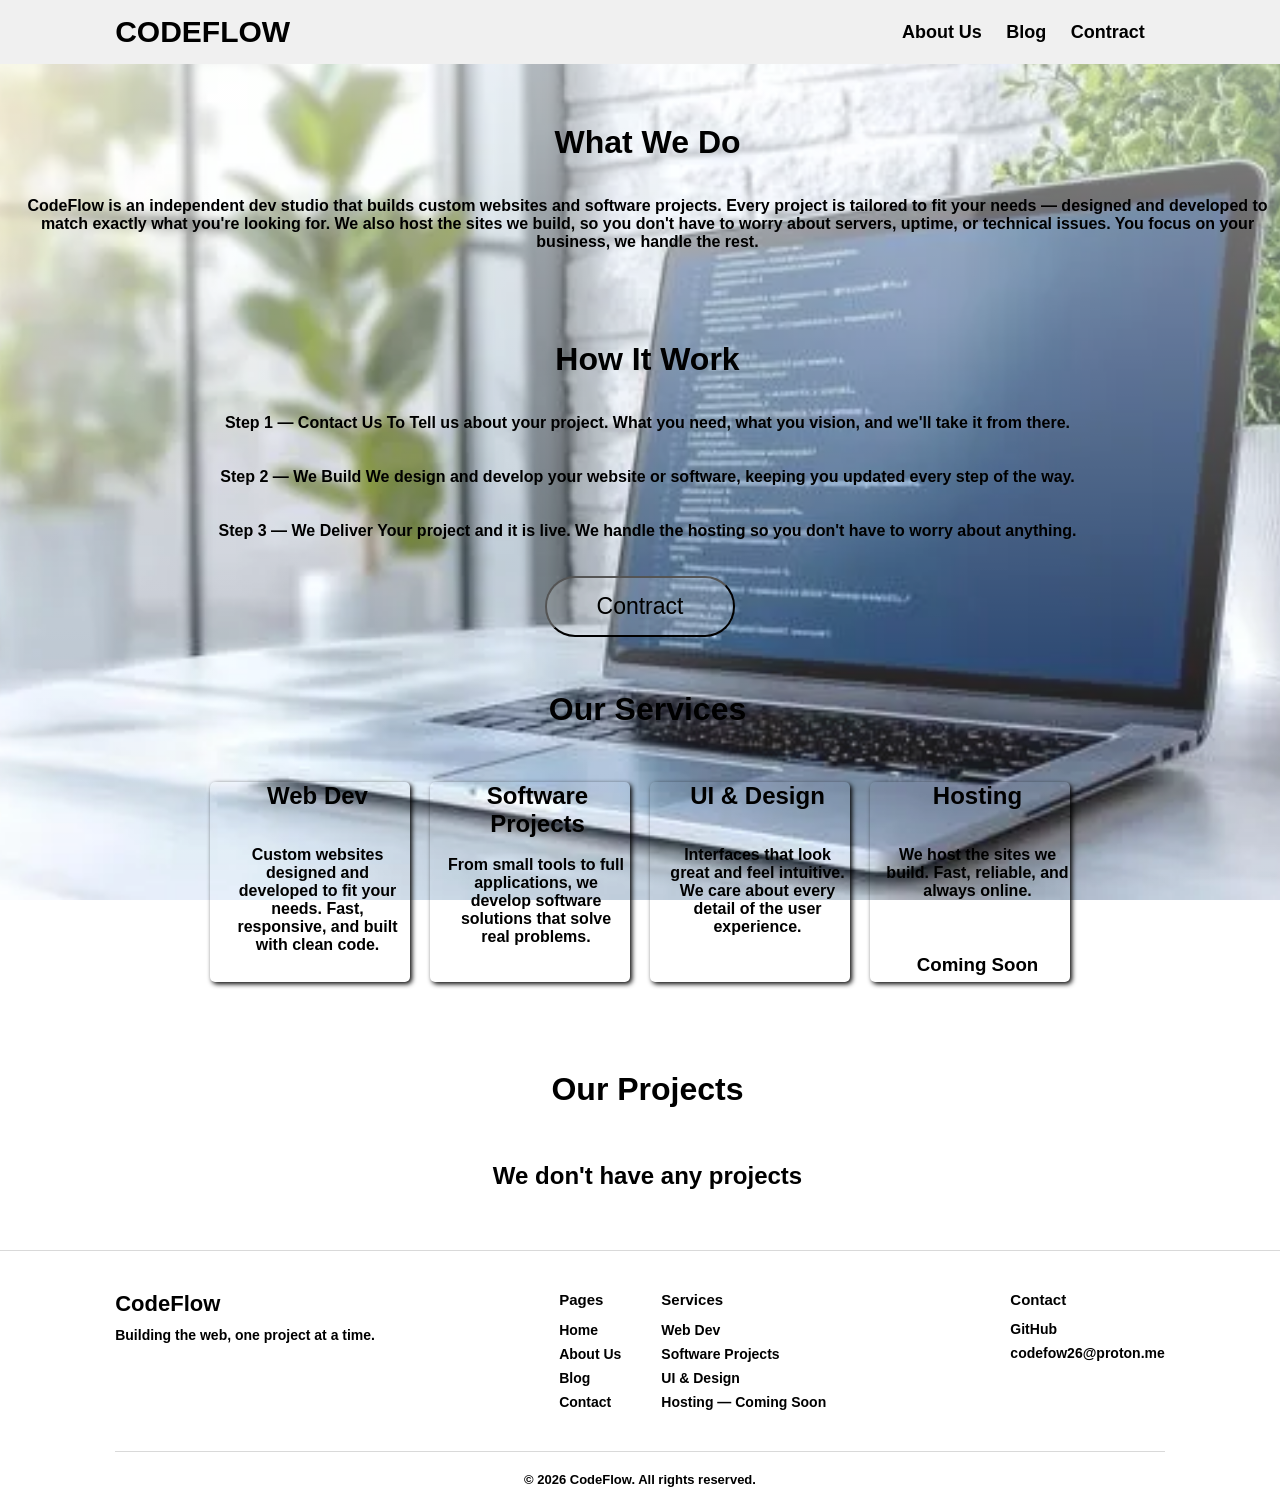
<file: index.html>
<!DOCTYPE html>
<html lang="en">
<head>
    <meta charset="UTF-8">
    <meta name="viewport" content="width=device-width, initial-scale=1.0">
    <title>CodeFlow</title>
    <link rel="stylesheet" href="global/global.css">
    <link rel="stylesheet" href="index.css">
    <!-- Βασικά SEO Meta Tags -->
<title>CodeFlow | Web Development Studio - Κατασκευή Ιστοσελίδων</title>
<meta name="description" content="Το CodeFlow είναι studio web development που δημιουργεί σύγχρονες, γρήγορες και responsive ιστοσελίδες. Custom web development services για επιχειρήσεις και ιδιώτες.">
<meta name="keywords" content="codeflow, web development, κατασκευή ιστοσελίδων, δημιουργία website, freelance developer, custom websites, web design, HTML CSS JavaScript">
<meta name="author" content="CodeFlow">
<meta name="robots" content="index, follow">
<meta name="language" content="Greek">
<meta name="revisit-after" content="7 days">
<link rel="canonical" href="https://το-username-σου.github.io/">
<!-- Mobile / Viewport -->
<meta name="viewport" content="width=device-width, initial-scale=1.0">
<meta name="theme-color" content="#0d0d0d">
</head>
<body>
    <header>
        <a href="index.html" class="logo">CodeFlow</a>

        <div class="hamburger" onclick="toggleMenu()">
            <span></span>
            <span></span>
            <span></span>
        </div>

        <ul class="nav-links">
            <li><a href="About/About.html">About Us</a></li>
            <li><a href="Blog/blog.html">Blog</a></li>
            <li><a href="Contact/Contract.html">Contract</a></li>
            <!-- <li><button type="button" class="btn-login">Log In</button></li> -->
            <!-- <li><button type="button" class="btn-signup">Sign Up</button></li> -->
        </ul>
    </header>

    <div class="overlay" onclick="toggleMenu()"></div>

    <br>

    <br>

    <br>

    <!-- περιεχομενο site -->

     <!-- what we do -->

   <h1 class="typing">What We Do</h1>

   <br>

   <br>

   <p class="fade-in">CodeFlow is an independent dev studio that builds custom websites and software projects.
     Every project is tailored to fit your needs — designed and developed to match exactly what 
     you're looking for.
    We also host the sites we build, so you don't have to worry about servers, uptime, or technical issues.
     You focus on your business, we handle the rest.</p>

     <br>

     <br>

     <br>

     <br>

     <br>
     <!-- how it works -->

     <h1 class="typing"> How It Works</h1>

     <br>

     <br>

     <!-- steps -->

     <p>Step 1 — Contact Us To Tell us about your project. What you
         need, what you vision, and we'll take it from there.</p>

         <br>

         <br>

         <p>Step 2 — We Build We design and develop your website
             or software, keeping you updated every step of the way.</p>

        <br>

        <br>

        <p>Step 3 — We Deliver Your project and it is live. We handle
         the hosting so you don't have to worry about anything.</p>

         <br>

         <br>

         <!-- button Contract -->

        <a href="Contact/Contract.html">
         <button id="indexButtonContract">Contract</button>
        </a> 
        
        <br>

        <br>

        <br>

        <h1>Our Services</h1>

        <br>

        <br>

        <br>

        <div class="services-container">

            <!-- πρωτο Div με τα service μας (WebDev) -->
        <div id="ServiceDiv1" class="ServicesDiv">
            <h2>Web Dev</h2>
            <br>
            <br>
            <p>
            Custom websites
             designed and developed
             to fit your needs. Fast, responsive,
              and built with clean code.
            </p>
        </div>

        <!-- Δευτερο Div με τα service μας (Software Projects) -->

        <div id="ServiceDiv2" class="ServicesDiv">
            <h2> Software Projects</h2>
            <br>
            <p style="margin-right: 3px;";>
                From small tools to full applications,
                 we develop software solutions that
                  solve real problems.
                </p>
        </div>

        <!-- Tριτο Div με τα Service μας -->

        <div id="ServiceDiv3" class="ServicesDiv">
            <h2>UI & Design</h2>
            <br>
            <br>
            <p>
            Interfaces that look great and feel intuitive.
            We care about every detail of the user experience.
            </p>
        </div>

        <!-- τεταρτο Div με τα Service μας (Hostnig) -->

        <div class="ServicesDiv">
        <h2>Hosting</h2>
        <br>
        <br>
        <p>
        We host the sites we build. Fast, reliable, 
        and always online.
        </p>
        <br>
        <br>
        <br>
        <h3>Coming Soon</h3>
        </div>

        </div>

        <br>

        <br>

        <br>

        <!-- Τα project μας -->

        <h1>Our Projects</h1>

        <br>

        <br>

        <br>

        <h2>We don't have any projects</h2>
        <!-- <div class="OurProjectsContainer"> 
        <div class="OurProjects">
        <h2>PaokStickers SKG</h2>
        <br>
        <p>We are creating a new Site that sells PAOK Stickers.</p>
        <br>
        <br>
        <h3>Coming Soon</h3>
        </div>
        </div>
        -->
        <!-- Footer -->

        <footer>
    <div class="footer-top">

        <!-- Αριστερά -->
        <div class="footer-brand">
            <p class="footer-logo">CodeFlow</p>
            <p class="footer-tagline">Building the web, one project at a time.</p>
        </div>

        <!-- Μέση -->
        <div class="footer-links">
            <div class="footer-col">
                <p class="footer-col-title"><b>Pages</b></p>
                <ul>
                    <li><a href="index.html">Home</a></li>
                    <li><a href="About/About.html">About Us</a></li>
                    <li><a href="Blog/blog.html">Blog</a></li>
                    <li><a href="Contact/Contract.html">Contact</a></li>
                </ul>
            </div>
            <div class="footer-col">
                <p class="footer-col-title"><b>Services</b></p>
                <ul>
                    <li><a href="#">Web Dev</a></li>
                    <li><a href="#">Software Projects</a></li>
                    <li><a href="#">UI & Design</a></li>
                    <li><a href="#" class="coming-soon">Hosting — Coming Soon</a></li>
                </ul>
            </div>
        </div>

        <!-- Δεξιά -->
        <div class="footer-contact">
            <p class="footer-col-title"><b>Contact</b></p>
            <a href="https://github.com/CodeFlowStudio26" target="_blank">GitHub</a>
            <a href="mailto:codefow26@proton.me">codefow26@proton.me</a>
        </div>

    </div>

    <!-- Κάτω γραμμή -->
    <div class="footer-bottom">
        <p>© 2026 CodeFlow. All rights reserved.</p>
    </div>
</footer>





    <script src="global/global.js"></script>
    <script src="index.js"></script>
</body>
</html>
</file>
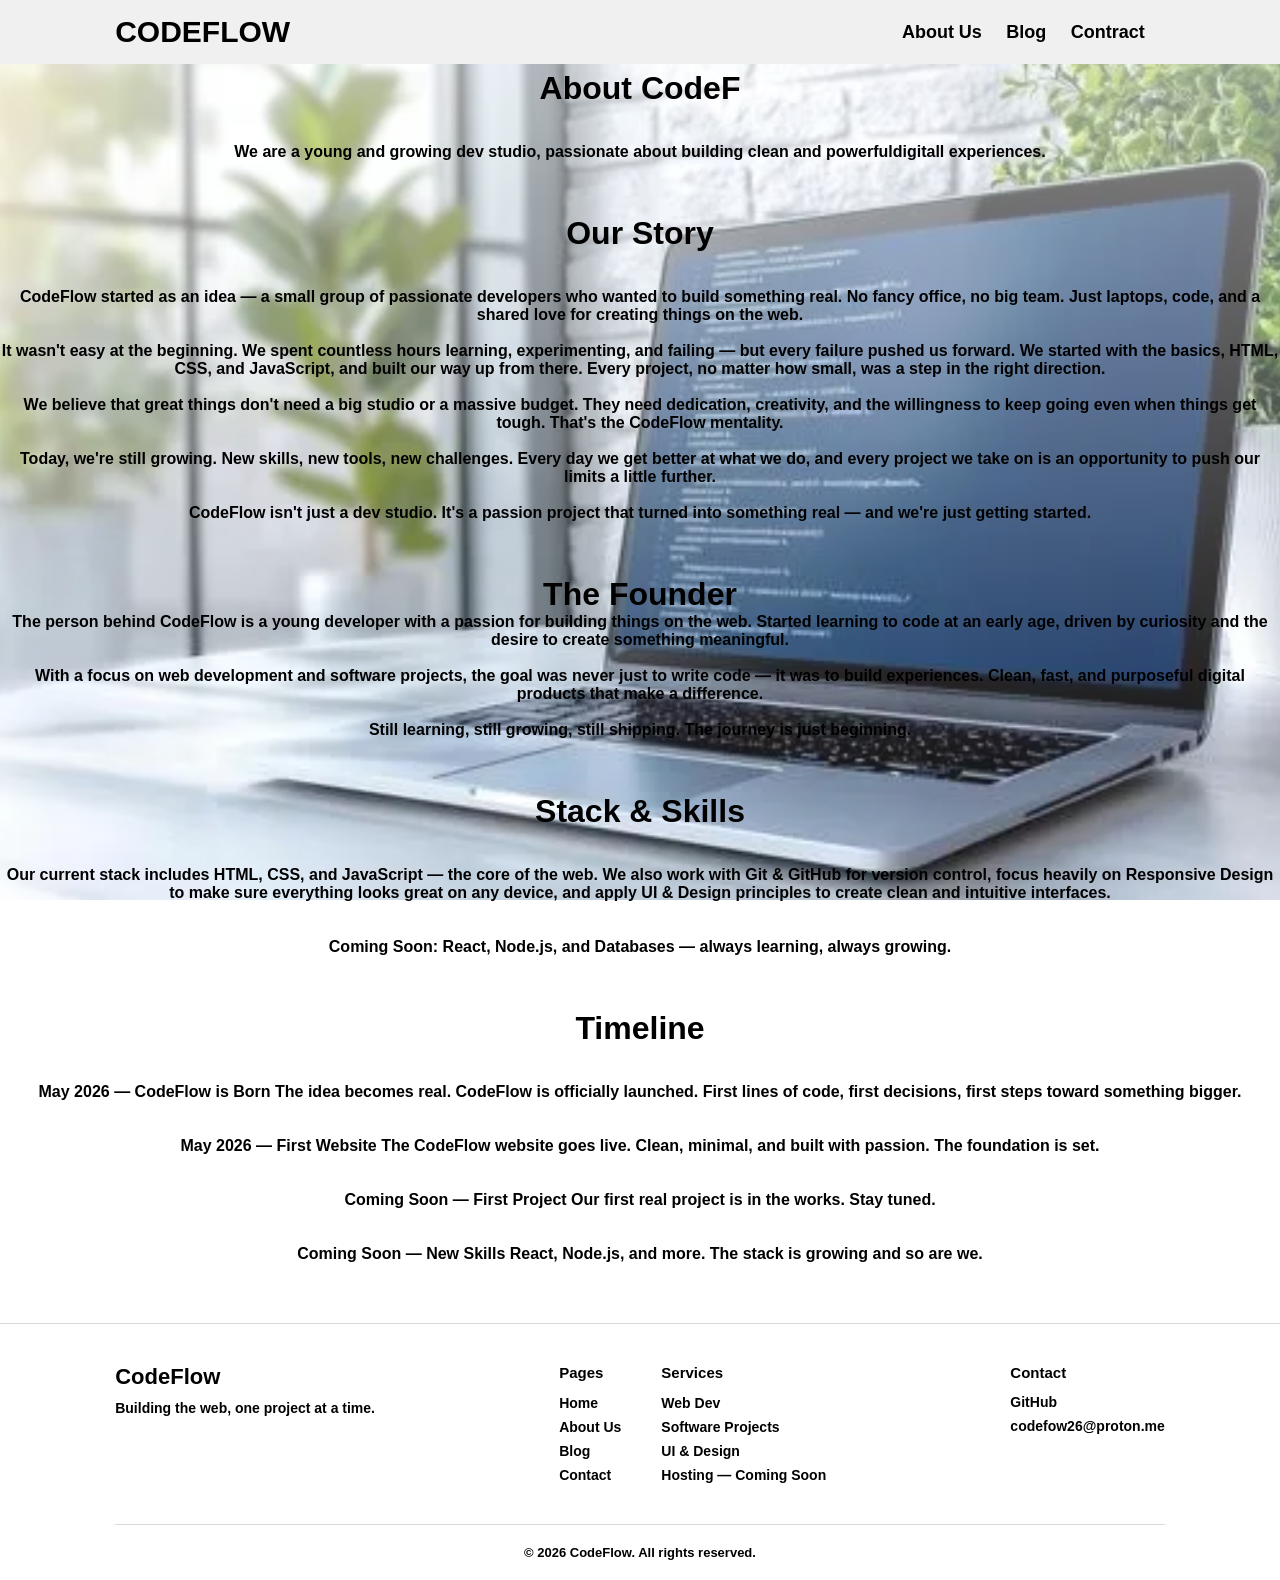
<file: About/About.html>
<!DOCTYPE html>
<html lang="en">
<head>
    <meta charset="UTF-8">
    <meta name="viewport" content="width=device-width, initial-scale=1.0">
    <title>CodeFlow</title>
    <link rel="stylesheet" href="../global/global.css">
    <link rel="stylesheet" href="About.css">
</head>
<body>

<header>
<a href="../index.html" class="logo">CodeFlow</a>

<div class="hamburger" onclick="toggleMenu()">
    <span></span>
    <span></span>
    <span></span>
</div>

<ul class="nav-links">
    <li><a href="About.html">Αbout Us</a></li>
    <li><a href="../Blog/blog.html">Blog</a></li>
    <li><a href="../Contact/Contract.html">Contract</a></li>
    <!-- <li><button type="button" class="btn-login">Log In</button></li> -->
    <!-- <li><button type="button" class="btn-signup">Sign Up</button></li> -->
</ul>
</header>

<div class="overlay" onclick="toggleMenu()"></div>
    
<h1 class="typing">About CodeFlow</h1>

<br>

<br>

<p class="fade-in">We are a young and growing dev studio, passionate about
 building clean and powerfuldigitall experiences.</p>

 <br>

 <br>

 <br>

 <h1> Our Story</h1>

<br>

<br>

<p class="fade-in">CodeFlow started as an idea — a small group of passionate developers who wanted 
    to build something real. No fancy office, no big team. Just laptops, code,
     and a shared love for creating things on the web.</p>

     <br>

<p class="fade-in">It wasn't easy at the beginning. We spent countless hours learning, 
    experimenting, and failing — but every failure pushed us
     forward. We started with the basics, HTML, CSS, and 
     JavaScript, and built our way up from there. Every project,
      no matter how small, was a step in the right direction.</p>

    <br>

<p class="fade-in">We believe that great things don't need a big studio or a massive budget.
     They need dedication, creativity, and the willingness to keep going even
      when things get tough. That's the CodeFlow mentality.</p>

    <br>

    <p class="fade-in">Today, we're still growing. New skills, new tools, new challenges.
         Every day we get better at what we do, and every project we take on is
          an opportunity to push our limits a little further.</p>

    <br>

        <p class="fade-in">CodeFlow isn't just a dev studio. It's a passion project that turned 
        into something real — and we're just getting started.</p>

    <br>

    <br>

    <br>

    <h1>The Founder</h1>

    <p class="fade-in">The person behind CodeFlow is a young developer with a passion for building 
    things on the web. Started learning to code at an early age, driven by curiosity 
    and the desire to create something meaningful.</p>

    <br>

    <p class="fade-in">With a focus on web development and software projects, the goal was never
     just to write code — it was to build experiences. Clean, fast, and purposeful
     digital products that make a difference.</p>

     <br>

     <p class="fade-in">Still learning, still growing, still shipping. The journey is just beginning.</p>

     <br>

     <br>

     <br>

     <h1>Stack & Skills</h1>

     <br>

     <br>

     <p class="fade-in">Our current stack includes HTML, CSS, and JavaScript — the core of the web.
         We also work with Git & GitHub for version control, focus heavily on Responsive
         Design to make sure everything looks great on any device, and apply UI & Design
         principles to create clean and intuitive interfaces.</p>

         <br>

         <br>

         <p class="fade-in">Coming Soon:
        React, Node.js, and Databases — always learning,
         always growing.</p>

         <br>

         <br>

         <br>

         <h1>Timeline</h1>
         <br>

         <br>

         <p class="fade-in">May 2026 — CodeFlow is Born
     The idea becomes real. CodeFlow is officially launched.
      First lines of code, first decisions, first steps toward
       something bigger.
        </p>

        <br>

        <br>

        <p class="fade-in">May 2026 — First Website
        The CodeFlow website goes live. Clean, minimal,
         and built with passion. The foundation is set.</p>

         <br>

         <br>

         <p class="fade-in">Coming Soon — First Project
        Our first real project is in the works.
         Stay tuned.</p>

         <br>

         <br>

         <p class="fade-in">Coming Soon — New Skills
        React, Node.js, and more. The stack is 
        growing and so are we.</p>




        <!-- Footer -->

        <footer>
    <div class="footer-top">

        <!-- Αριστερά -->
        <div class="footer-brand">
            <p class="footer-logo">CodeFlow</p>
            <p class="footer-tagline">Building the web, one project at a time.</p>
        </div>

        <!-- Μέση -->
        <div class="footer-links">
            <div class="footer-col">
                <p class="footer-col-title"><b>Pages</b></p>
                <ul>
                    <li><a href="index.html">Home</a></li>
                    <li><a href="About.html">About Us</a></li>
                    <li><a href="../Blog/blog.html">Blog</a></li>
                    <li><a href="../Contact/Contract.html">Contact</a></li>
                </ul>
            </div>
            <div class="footer-col">
                <p class="footer-col-title"><b>Services</b></p>
                <ul>
                    <li><a href="#">Web Dev</a></li>
                    <li><a href="#">Software Projects</a></li>
                    <li><a href="#">UI & Design</a></li>
                    <li><a href="#" class="coming-soon">Hosting — Coming Soon</a></li>
                </ul>
            </div>
        </div>

        <!-- Δεξιά -->
        <div class="footer-contact">
            <p class="footer-col-title"><b>Contact</b></p>
            <a href="https://github.com/CodeFlowStudio26" target="_blank">GitHub</a>
            <a href="mailto:codefow26@proton.me">codefow26@proton.me</a>
        </div>

    </div>

    <!-- Κάτω γραμμή -->
    <div class="footer-bottom">
        <p>© 2026 CodeFlow. All rights reserved.</p>
    </div>
</footer>




<script src="../global/global.js"></script>
<script src="About.js"></script>
</html>
</file>
<file: global/global.css>
* {
    margin: 0;
    padding: 0;
    box-sizing: border-box;
    text-decoration: none;
    list-style: none;
    font-family: arial;
}
body {
    padding-top: 70px;
}
header {
    background-color: #f0f0f0;
    padding: 15px 9%;
    display: flex;
    align-items: center;
    justify-content: space-between;
    position: fixed;
    width: 100%;
    top: 0;
    z-index: 1000;
}
.logo {
    font-size: 30px;
    text-transform: uppercase;
    color: #000000;
}
.overlay {
    display: none;
    position: fixed;
    top: 0;
    left: 0;
    width: 100%;
    height: 100%;
    backdrop-filter: blur(4px);
    z-index: 999;
}
.overlay.active {
    display: block;
}
li {
    display: inline-block;
}
li a {
    color: #000000;
    font-size: 18px;
    margin-right: 20px;
}
li a:hover {
    color: #6d5a5a;
}
.btn-login {
    background-color: transparent;
    color: #000000;
    border: 2px solid #000000;
    padding: 8px 16px;
    font-size: 16px;
    cursor: pointer;
    border-radius: 5px;
    margin-right: 10px;
}
.btn-signup {
    background-color: #000000;
    color: #ffffff;
    border: 2px solid #000000;
    padding: 8px 16px;
    font-size: 16px;
    cursor: pointer;
    border-radius: 5px;
}
.btn-login:hover {
    background-color: #000000;
    color: #ffffff;
}
.btn-signup:hover {
    background-color: #333333;
}
.hamburger {
    display: none;
    flex-direction: column;
    gap: 5px;
    cursor: pointer;
}
.hamburger span {
    width: 25px;
    height: 3px;
    background-color: #000000;
    border-radius: 3px;
}
@media (max-width: 859px) {
    .hamburger {
        display: flex;
    }
    .nav-links {
        display: none;
        flex-direction: column;
        position: absolute;
        top: 65px;
        left: 0;
        width: 100%;
        background-color: #f0f0f0;
        padding: 20px 9%;
        gap: 15px;
    }
    .nav-links.open {
        display: flex;
    }
    .nav-links li {
        display: block;
    }
}
.hero {
    padding: 60px 9%;
}
.hero-pre {
    font-size: 24px;
    margin-bottom: 20px;
}
.hero-list li {
    display: block;
    font-size: 18px;
    margin-bottom: 10px;
}
body{
    background-image: linear-gradient(rgba(255, 255, 255, 0.568), rgba(255, 255, 255, 0)), url('../images/laptop-with-code-on-screen-on-white-table-free-photo.webp');
    background-repeat: no-repeat;
    background-size: cover;
    background-position: center;
    background-attachment: fixed;
    color: #000000;
    font-weight: bold;
}
footer {
    margin-top: 60px;
    border-top: 1px solid rgba(0,0,0,0.15);
    padding: 40px 9% 0 9%;
    background-color: transparent;
}

.footer-top {
    display: flex;
    justify-content: space-between;
    gap: 40px;
    flex-wrap: wrap;
}

.footer-brand {
    display: flex;
    flex-direction: column;
    gap: 10px;
}

.footer-logo {
    font-size: 22px;
    font-weight: bold;
    text-align: left;
    margin-left: 0;
}

.footer-tagline {
    font-size: 14px;
    color: #000000;
    text-align: left;
    margin-left: 0;
}

.footer-links {
    display: flex;
    gap: 40px;
}

.footer-col {
    display: flex;
    flex-direction: column;
    gap: 8px;
}

.footer-col-title {
    font-weight: bold;
    font-size: 15px;
    margin-bottom: 5px;
    text-align: left;
    margin-left: 0;
}

.footer-col ul {
    display: flex;
    flex-direction: column;
    gap: 6px;
}

.footer-col ul li a {
    font-size: 14px;
    color: #000000;
    margin-right: 0;
}

.footer-col ul li a:hover {
    color: #000;
}

.coming-soon {
    color: #000000 !important;
    cursor: default;
    pointer-events: none;
}

.footer-contact {
    display: flex;
    flex-direction: column;
    gap: 8px;
}

.footer-contact a {
    font-size: 14px;
    color: #000000;
    display: block;
}

.footer-contact a:hover {
    color: #000;
}

.footer-bottom {
    margin-top: 40px;
    border-top: 1px solid rgba(0,0,0,0.15);
    padding: 20px 0;
    text-align: center;
}

.footer-bottom p {
    font-size: 13px;
    color: #000000;
    margin-left: 0;
}
</file>
<file: index.css>
/* για να γινουν ολα strong */
h1,h2,h3,h4,h5,h6,p,pre{
    margin-left: 15px;
    text-align: center;
}

/* index contract button */
#indexButtonContract{
    background-color: #f0f0f02f;
    padding: 15px 50px;
    font-size: 23px;
    border-radius: 30px;
    display: block;
    margin-left: auto;
    margin-right: auto;
}

/* services container */

.services-container {
    display: flex;
    flex-direction: row;
    justify-content: center;
    gap: 20px;
    flex-wrap: wrap;
    padding: 0 9%;
}

.ServicesDiv {
    border-radius: 5px;
    height: 200px;
    width: 200px;
    max-width: 100%;
    box-shadow: 2px 2px 5px;
    margin-bottom: 35px;
    flex-shrink: 1;
    transition: transform 0.3s ease, box-shadow 0.3s ease;
    cursor: pointer;
}

.ServicesDiv:hover {
    transform: translateY(-8px) scale(1.03);
    box-shadow: 2px 16px 30px rgba(0,0,0,0.25);
}

#HServiceDiv1{
text-align: center;
}

/* Our Projects */

.OurProjectsContainer{
    display: flex;
    flex-direction: row;
    justify-content: center;
    gap: 20px;
    flex-wrap: wrap;
    padding: 0 9%;
}

.OurProjects{
   border-radius: 5px;
    height: 200px;
    width: 200px;
    max-width: 100%;
    box-shadow: 2px 2px 5px;
    margin-bottom: 35px;
    flex-shrink: 1;
    transition: transform 0.3s ease, box-shadow 0.3s ease;
    cursor: pointer;  
}

.OurProjects:hover {
    transform: translateY(-8px) scale(1.03);
    box-shadow: 2px 16px 30px rgba(0,0,0,0.25);
}
</file>
<file: About/About.css>
h1,p,pre{
    text-align: center;
}
.fade-in {
    opacity: 0;
    transform: translateY(30px);
    transition: opacity 0.6s ease, transform 0.6s ease;
}

.fade-in.visible {
    opacity: 1;
    transform: translateY(0);
}
</file>
